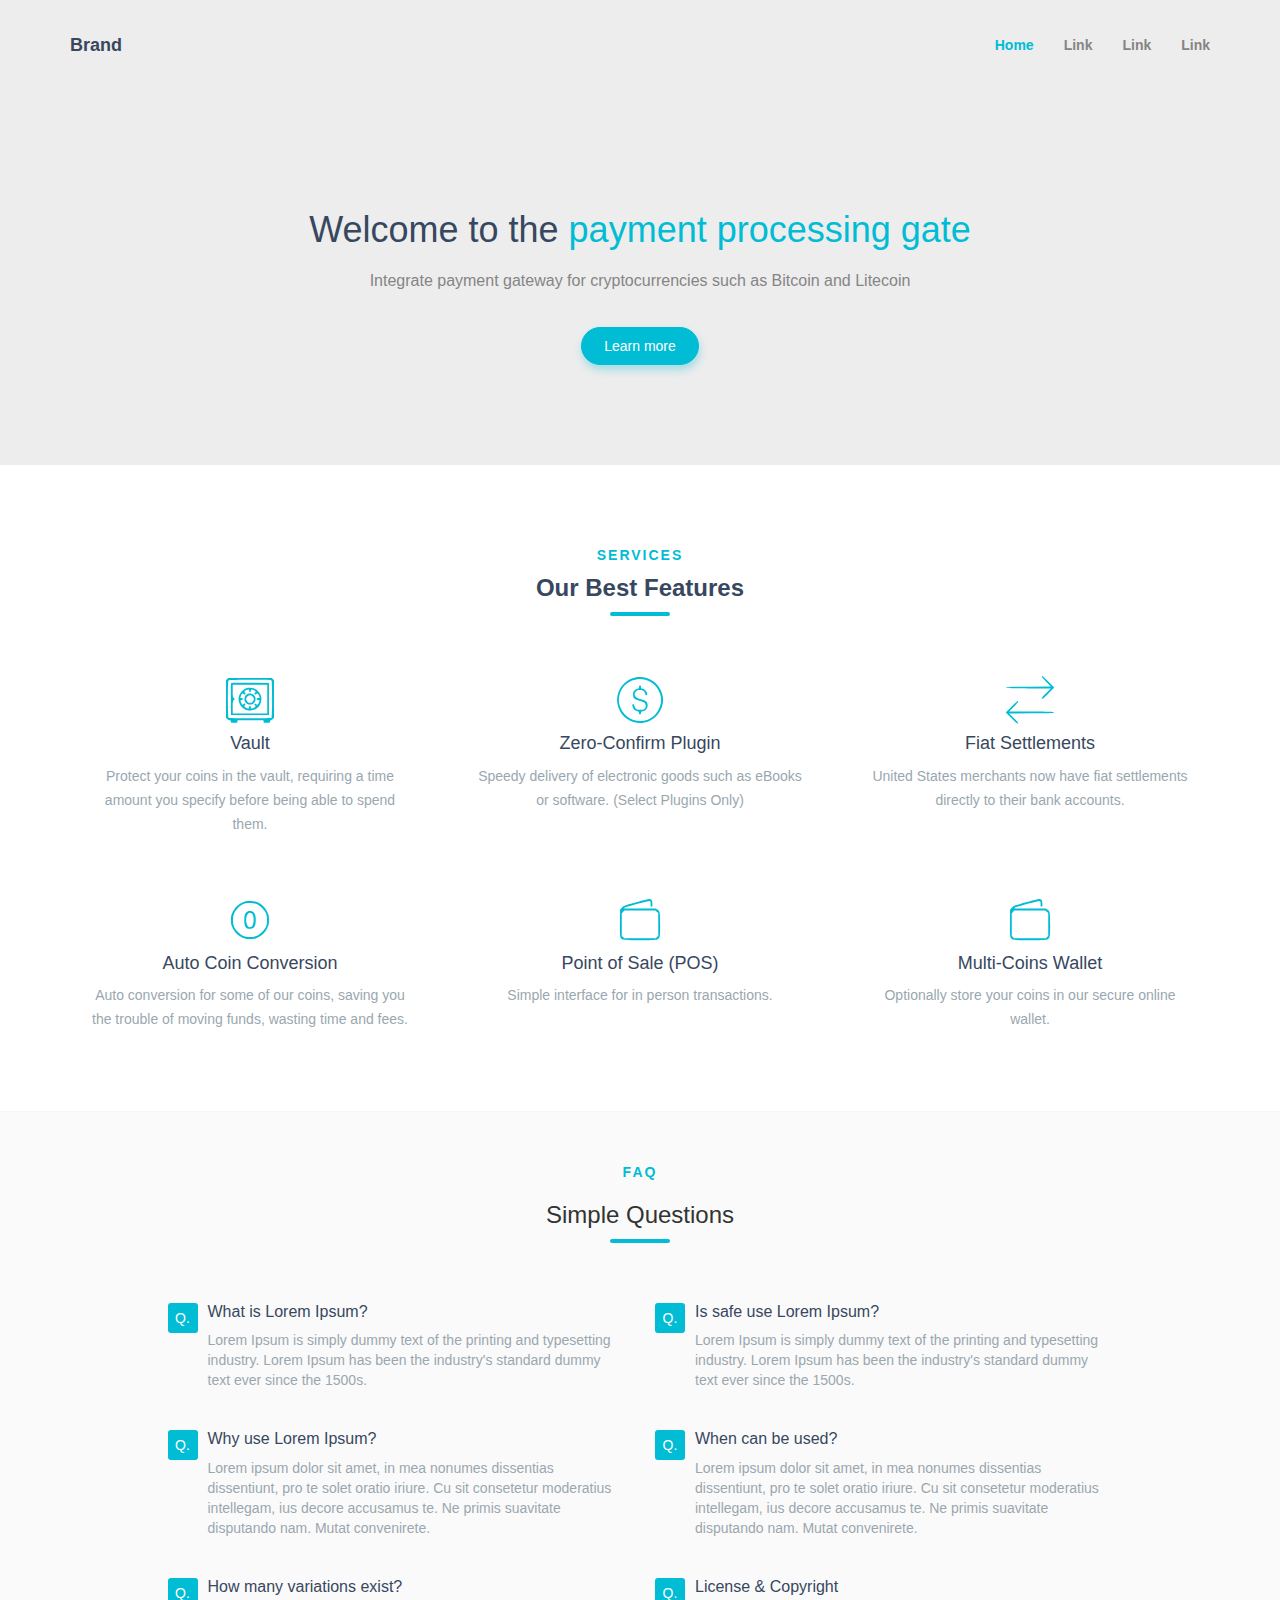
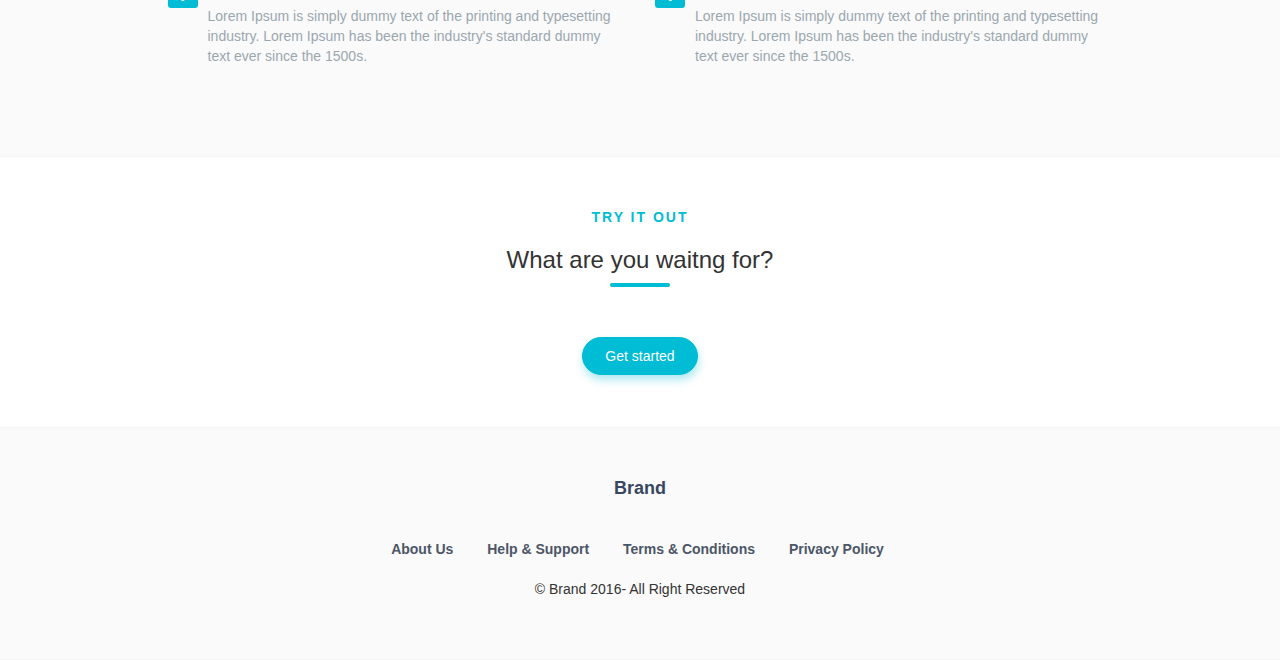
<file: index.html>
<!DOCTYPE html>
<html lang="en">
<head>
    <meta charset="utf-8">
    <meta http-equiv="X-UA-Compatible" content="IE=edge">
    <meta name="viewport" content="width=device-width, initial-scale=1">
    <title>Bootstrap 101 Template</title>
    <link href="css/bootstrap.min.css" rel="stylesheet">
    <link href="css/style.css" rel="stylesheet">
    <!--[if lt IE 9]>
    <script src="https://oss.maxcdn.com/html5shiv/3.7.2/html5shiv.min.js"></script>
    <script src="https://oss.maxcdn.com/respond/1.4.2/respond.min.js"></script>
    <![endif]-->
</head>
<body>
<nav class="navbar navbar-default navbar-fixed-top">
    <div class="container">
        <div class="navbar-header">
            <button type="button" class="navbar-toggle collapsed" data-toggle="collapse" data-target="#bs-example-navbar-collapse-1" aria-expanded="false">
                <span class="sr-only">Toggle navigation</span>
                <span class="icon-bar"></span>
                <span class="icon-bar"></span>
                <span class="icon-bar"></span>
            </button>
            <a class="navbar-brand" href="/processing">Brand</a>
        </div>
        <div class="collapse navbar-collapse" id="bs-example-navbar-collapse-1">
            <ul class="nav navbar-nav navbar-right">
                <li class="active"><a href="/processing">Home</a></li>
                <li><a href="#">Link</a></li>
                <li><a href="#">Link</a></li>
                <li><a href="#">Link</a></li>
            </ul>
        </div>
    </div>
</nav>
<div class="jumbotron" id="welcome">
    <div class="container">
        <h1>Welcome to the <span class="text-cyan">payment processing gate</span></h1>
        <p>Integrate payment gateway for cryptocurrencies such as Bitcoin and Litecoin</p>
        <a class="btn btn-primary btn-shadow btn-rounded" href="#" role="button" style="margin-top: 20px">Learn more</a>
    </div>
</div>

<section class="section" id="features">
    <div class="container">
        <div class="row">
            <div class="col-sm-12 text-center">
                <div class="title-box">
                    <p class="title-alt">Services</p>
                    <h3 class="title">Our Best Features</h3>
                    <div class="border"></div>
                </div>
            </div>
        </div> <!-- end row -->

        <div class="row text-center">
            <div class="col-sm-4">
                <div class="service-item">
                    <img src="img/56f501bb144965375095c8bc_Safe_100.svg" alt="img" width="48">
                    <div class="service-detail">
                        <h4>Vault</h4>
                        <p>Protect your coins in the vault, requiring a time amount you specify before being able to spend them.</p>
                    </div> <!-- /service-detail -->
                </div> <!-- /service-item -->
            </div> <!-- /col -->

            <div class="col-sm-4">
                <div class="service-item">
                    <img src="img/56f501cb7fad3d0328fde2b1_US_Dollar_100.svg" alt="img" width="48">
                    <div class="service-detail">
                        <h4>Zero-Confirm Plugin</h4>
                        <p>Speedy delivery of electronic goods such as eBooks or software. (Select Plugins Only) </p>
                    </div> <!-- /service-detail -->
                </div> <!-- /service-item -->
            </div> <!-- /col -->

            <div class="col-sm-4">
                <div class="service-item">
                    <img src="img/56f501d309aaef325092e43c_Data_in_Both_Directions_1.svg" alt="img" width="48">
                    <div class="service-detail">
                        <h4>Fiat Settlements</h4>
                        <p>United States merchants now have fiat settlements directly to their bank accounts.</p>
                    </div> <!-- /service-detail -->
                </div> <!-- /service-item -->
            </div> <!-- /col -->
        </div> <!--end row -->


        <div class="row text-center">
            <div class="col-sm-4">
                <div class="service-item">
                    <img src="img/56f501e8144965375095c8c3_Circled_0_100.svg" alt="img" width="48">
                    <div class="service-detail">
                        <h4>Auto Coin Conversion</h4>
                        <p>Auto conversion for some of our coins, saving you the trouble of moving funds, wasting time and fees.</p>
                    </div> <!-- /service-detail -->
                </div> <!-- /service-item -->
            </div> <!-- /col -->

            <div class="col-sm-4">
                <div class="service-item">
                    <img src="img/56f502d37fad3d0328fde3e4_Wallet_100.svg" alt="img" width="48">
                    <div class="service-detail">
                        <h4>Point of Sale (POS)</h4>
                        <p>Simple interface for in person transactions.</p>
                    </div> <!-- /service-detail -->
                </div> <!-- /service-item -->
            </div> <!-- /col -->

            <div class="col-sm-4">
                <div class="service-item">
                    <img src="img/56f5022a8c821b80677a2583_Keypad_96.svg" alt="img" width="48">
                    <div class="service-detail">
                        <h4>Multi-Coins Wallet</h4>
                        <p>Optionally store your coins in our secure online wallet.</p>
                    </div> <!-- /service-detail -->
                </div> <!-- /service-item -->
            </div> <!-- /col -->
        </div> <!--end row -->


    </div> <!-- end container -->
</section>
<section class="section colored" id="faq">
    <div class="container">

        <div class="row">
            <div class="col-sm-12 text-center">
                <div class="title-box">
                    <p class="title-alt">Faq</p>
                    <h3 style="visibility: visible; animation-delay: 0.1s; animation-name: fadeIn;" class="fadeIn animated wow animated" data-wow-delay=".1s">Simple Questions</h3>
                    <div class="border"></div>
                </div>
            </div>
        </div> <!-- end row -->

        <div class="row m-t-30">
            <div class="col-md-5 col-md-offset-1">
                <!-- Question/Answer -->
                <div class="question-q-box">Q.</div>
                <div style="visibility: visible; animation-delay: 0.1s; animation-name: fadeInLeft;" class="animated fadeInLeft wow animated" data-wow-delay=".1s">
                    <h4 class="question" data-wow-delay=".1s">What is Lorem Ipsum?</h4>
                    <p class="answer">Lorem Ipsum is simply dummy text of the printing and typesetting industry. Lorem Ipsum has been the industry's standard dummy text ever since the 1500s.</p>
                </div>

                <!-- Question/Answer -->
                <div class="question-q-box">Q.</div>
                <div style="visibility: visible; animation-delay: 0.3s; animation-name: fadeInLeft;" class="animated fadeInLeft wow animated" data-wow-delay=".3s">
                    <h4 class="question">Why use Lorem Ipsum?</h4>
                    <p class="answer">Lorem ipsum dolor sit amet, in mea nonumes dissentias dissentiunt, pro te solet oratio iriure. Cu sit consetetur moderatius intellegam, ius decore accusamus te. Ne primis suavitate disputando nam. Mutat convenirete.</p>
                </div>

                <!-- Question/Answer -->
                <div class="question-q-box">Q.</div>
                <div style="visibility: visible; animation-delay: 0.5s; animation-name: fadeInLeft;" class="animated fadeInLeft wow animated" data-wow-delay=".5s">
                    <h4 class="question">How many variations exist?</h4>
                    <p class="answer">Lorem Ipsum is simply dummy text of the printing and typesetting industry. Lorem Ipsum has been the industry's standard dummy text ever since the 1500s.</p>
                </div>

            </div>
            <!--/col-md-5 -->

            <div class="col-md-5">
                <!-- Question/Answer -->
                <div class="question-q-box">Q.</div>
                <div style="visibility: visible; animation-delay: 0.2s; animation-name: fadeInRight;" class="animated fadeInRight wow animated" data-wow-delay=".2s">
                    <h4 class="question">Is safe use Lorem Ipsum?</h4>
                    <p class="answer">Lorem Ipsum is simply dummy text of the printing and typesetting industry. Lorem Ipsum has been the industry's standard dummy text ever since the 1500s.</p>
                </div>

                <!-- Question/Answer -->
                <div class="question-q-box">Q.</div>
                <div style="visibility: visible; animation-delay: 0.4s; animation-name: fadeInRight;" class="animated fadeInRight wow animated" data-wow-delay=".4s">
                    <h4 class="question">When can be used?</h4>
                    <p class="answer">Lorem ipsum dolor sit amet, in mea nonumes dissentias dissentiunt, pro te solet oratio iriure. Cu sit consetetur moderatius intellegam, ius decore accusamus te. Ne primis suavitate disputando nam. Mutat convenirete.</p>
                </div>

                <!-- Question/Answer -->
                <div class="question-q-box">Q.</div>
                <div style="visibility: visible; animation-delay: 0.6s; animation-name: fadeInRight;" class="animated fadeInRight wow animated" data-wow-delay=".6s">
                    <h4 class="question">License &amp; Copyright</h4>
                    <p class="answer">Lorem Ipsum is simply dummy text of the printing and typesetting industry. Lorem Ipsum has been the industry's standard dummy text ever since the 1500s.</p>
                </div>

            </div>
            <!--/col-md-5-->
        </div>

    </div>
</section>
<section class="section" style="text-align: center">
    <div class="title-box">
        <p class="title-alt">Try it out</p>
        <h3>What are you waitng for?</h3>
        <div class="border"></div>
    </div>
<a class="btn btn-primary btn-shadow btn-rounded" href="payment.html" role="button" style="margin-top: 20px">Get started</a>
</section>
<div style="min-height: 235px;"></div>
<footer class="section colored">
    <div class="container">
        <p><a class="navbar-brand" href="/processing">Brand</a></p>
        <ul class="list-inline menu-list m-t-30">
            <li><a href=""> About Us</a></li>
            <li><a href=""> Help &amp; Support</a></li>
            <li><a href=""> Terms &amp; Conditions</a></li>
            <li><a href=""> Privacy Policy</a></li>
        </ul>
        <p> © Brand 2016- All Right Reserved</p>
    </div>
</footer>
<script src="https://ajax.googleapis.com/ajax/libs/jquery/1.11.3/jquery.min.js"></script>
<script src="js/bootstrap.min.js"></script>
<script>
    $(document).ready(function(){
        menu();
    });
    $(window).scroll(function(){
        menu();
    });
    function menu(){
        if ($(window).scrollTop()>30) {
            $(".navbar-fixed-top").css({"padding": "10px 0px"});
        }
        else {
            $(".navbar-fixed-top").css({"padding": "20px 0px"});
        }
    }
</script>
</body>
</html>
</file>
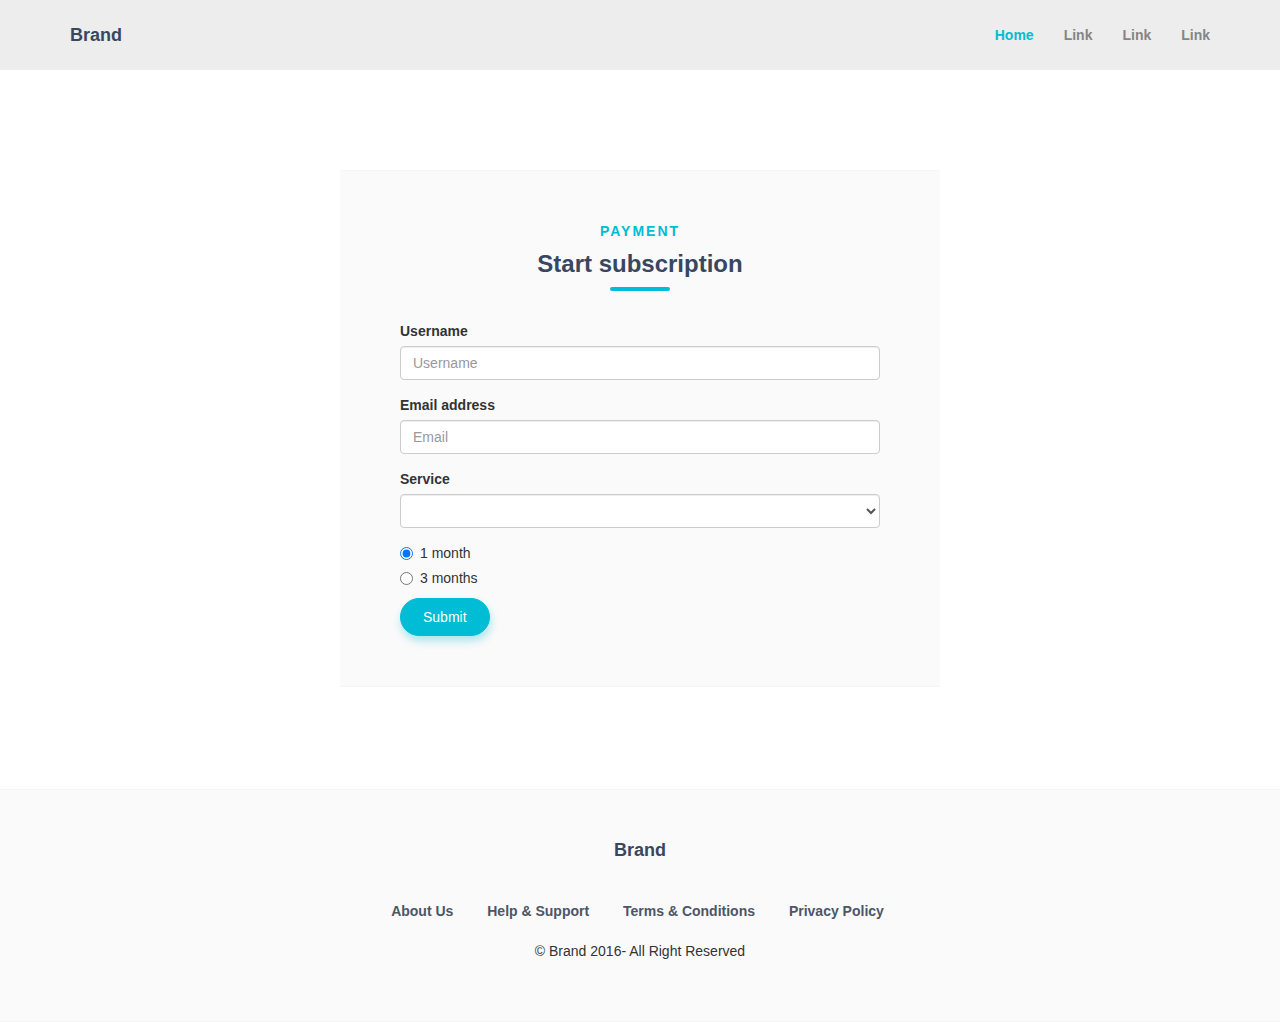
<file: payment.html>
<!DOCTYPE html>
<html lang="en">
<head>
    <meta charset="utf-8">
    <meta http-equiv="X-UA-Compatible" content="IE=edge">
    <meta name="viewport" content="width=device-width, initial-scale=1">
    <title>Bootstrap 101 Template</title>
    <link href="css/bootstrap.min.css" rel="stylesheet">
    <link href="css/style.css" rel="stylesheet">
    <!--[if lt IE 9]>
    <script src="https://oss.maxcdn.com/html5shiv/3.7.2/html5shiv.min.js"></script>
    <script src="https://oss.maxcdn.com/respond/1.4.2/respond.min.js"></script>
    <![endif]-->
</head>
<body style="padding-top: 70px">
<nav class="navbar navbar-default navbar-fixed-top" style="padding: 10px 0px">
    <div class="container">
        <div class="navbar-header">
            <button type="button" class="navbar-toggle collapsed" data-toggle="collapse" data-target="#bs-example-navbar-collapse-1" aria-expanded="false">
                <span class="sr-only">Toggle navigation</span>
                <span class="icon-bar"></span>
                <span class="icon-bar"></span>
                <span class="icon-bar"></span>
            </button>
            <a class="navbar-brand" href="/processing">Brand</a>
        </div>
        <div class="collapse navbar-collapse" id="bs-example-navbar-collapse-1">
            <ul class="nav navbar-nav navbar-right">
                <li class="active"><a href="/processing">Home</a></li>
                <li><a href="#">Link</a></li>
                <li><a href="#">Link</a></li>
                <li><a href="#">Link</a></li>
            </ul>
        </div>
    </div>
</nav>
<section>
    <div id="payment" class="section colored">
        <div class="title-box">
            <p class="title-alt">Payment</p>
            <h3 class="title">Start subscription</h3>
            <div class="border"></div>
        </div>
        <div id="payment_form">
        <div class="form-group">
            <label for="InputUsername">Username</label>
            <input type="text" class="form-control required" id="InputUsername" placeholder="Username">
        </div>
        <div class="form-group">
            <label for="InputEmail">Email address</label>
            <input type="email" class="form-control required" id="InputEmail" placeholder="Email">
        </div>
        <div class="form-group">
            <label for="InputService">Service</label>
            <select class="form-control" id="InputService">
            </select>
        </div>
        <div class="radio">
            <label>
                <input type="radio" name="period" value="1" checked>
                1 month
            </label>
        </div>
        <div class="radio">
            <label>
                <input type="radio" name="period" value="3">
                3 months
            </label>
        </div>
        <a href="javascript:pay();" class="btn btn-primary btn-rounded btn-shadow">Submit</a>
        </div>
    </div>
</section>
<div style="min-height: 235px;"></div>
<footer class="section colored">
    <div class="container">
        <p><a class="navbar-brand" href="/processing">Brand</a></p>
        <ul class="list-inline menu-list m-t-30">
            <li><a href=""> About Us</a></li>
            <li><a href=""> Help &amp; Support</a></li>
            <li><a href=""> Terms &amp; Conditions</a></li>
            <li><a href=""> Privacy Policy</a></li>
        </ul>
        <p> © Brand 2016- All Right Reserved</p>
    </div>
</footer>
<script src="https://ajax.googleapis.com/ajax/libs/jquery/1.11.3/jquery.min.js"></script>
<script src="js/bootstrap.min.js"></script>
<script>
    $(document).ready(function(){
        get_services();
    });
    function get_services(){
        $.ajax({
            'url': "functions.php?get_services",
            'dataType': "json",
            'success': function(data) {
                if (data['error']=='yes') alert(data['message']);
                else{
                    var options;
                    for(i = 0; i < data.length; i++){
                        options += '<option value="' + data[i]['id'] + '">'+data[i]['service']+'</option>';
                    }
                    $('#InputService').html(options);
                }
            }
        });
    }
    function pay(){
        $.ajax({
            'url': "functions.php?create_subscription&username=" + $('#InputUsername').val() + '&email=' + $('#InputEmail').val() + '&service=' + $('#InputService').val() + '&period=' + $("input:radio[name ='period']:checked").val(),
            'dataType': "json",
            'success': function(data) {
                if (data['error']=='yes') alert(data['message']);
                check_payment(data['data'].address, data['data'].price, data['data'].id);
                var qrcode = '<img style="margin: 10px 0px 20px 0px" src="https://chart.googleapis.com/chart?chs=225x225&chld=L|2&cht=qr&chl=bitcoin:'+ data['data'].address +'?amount=.'+ data['data'].price +'%26label=User: '+ $('#InputUsername').val() +'%26message=Service: '+ $('#InputService').val() +'">'
                var progress = '<div class="progress"><div class="progress-bar progress-bar-info progress-bar-striped active" id="time_left" role="progressbar" aria-valuenow="900" aria-valuemin="0" aria-valuemax="900" style="width: 100%"></div></div><div class="time_left">15 minut</div>';
                $('#payment_form').css("text-align","center").html('<h5>Please send <span class="text-blue">' + data['data'].price + ' BTC</span> to this address: <code>' + data['data'].address + '</code></h5>' + qrcode + progress);
            }
        });
    }
    var interVal;
    function time_left(){
        var s = $('#time_left').attr('aria-valuenow') - 1;
        if(s>0){
            $('#time_left').attr('aria-valuenow', s);
            $('#time_left').css('width', s/9 + '%');
            var m = Math.floor(s/60)
            s -= m*60;
            $('.time_left').html(m + ' minutes ' + s + ' seconds');
        }
        else{
            clearInterval(interVal);
        }
    }
    function check_payment(address, amount, id){
        interVal = setInterval(function() {
            $.ajax({
                'url': "functions.php?check_payment&address="+address+"&amount="+amount+"&id="+id,
                'dataType': "json",
                'success': function(data) {
                    if (data['error']=='no') {
                        clearInterval(interVal);
                        $('#payment_form').html('<h1><span class="glyphicon glyphicon-ok"></span></h1><h5>We recieved your payment</h5><a href="#">Back</a>');
                    }
                    else alert(data['message']);
                }
            });
            time_left();
        }, 1000);
    }
</script>
</body>
</html>
</file>
<file: css/style.css>
body{
    position: relative;
    height: 100%;
}
h1, h2 h3, h4, h5, h6{
    color: #374760;
}
.title-box{
    text-align: center;
}
.title-box .border {
    height: 4px;
    width: 60px;
    border-radius: 5px;
    margin: 0px auto 30px auto;
}
.title-box .title-alt {
    text-transform: uppercase;
    margin-bottom: 0px;
    font-weight: 500;
    letter-spacing: 2px;
    color: #00bcd4;
    font-weight: 600;
}
.title-box .title{
    margin-top: 10px;
    font-weight: 600;
    color: #374760;
}
a:focus, a:hover {
    color: #00bcd4;
    text-decoration: underline;
}
.jumbotron{
    background-color: #ededed;
}
.jumbotron .h1, .jumbotron h1{
    color: #374760;
    font-size: 36px;
    margin-bottom: 20px;
}
.jumbotron p {
    font-size: 16px;
    font-weight: 200;
    color: #858585;
}
.navbar-default {
    background-color: #ededed;
    border: none;
    padding: 20px 0px;
    border-radius: 0px;
    -webkit-transition: all 0.5s ease-in-out;
    -moz-transition: all 0.5s ease-in-out;
    -o-transition: all 0.5s ease-in-out;
    transition: all 0.5s ease-in-out 0s;
}
.navbar-default .navbar-nav > li > a {
    font-weight: 600;
    color: #858585;
}
.navbar-default .navbar-nav > li > a:focus, .navbar-default .navbar-nav > li > a:hover {
    color: #00bcd4;
    background-color: transparent;
}
.navbar-default .navbar-nav > .active > a, .navbar-default .navbar-nav > .active > a:focus, .navbar-default .navbar-nav > .active > a:hover {
    color: #00bcd4;
    background-color: transparent;
}
.navbar-default .navbar-brand, .navbar-default .navbar-brand:focus, .navbar-default .navbar-brand:hover {
    font-weight: 600;
    color: #374760;
    background-color: transparent;
}
.menu-list li a {
    color: #4c5667;
    display: inline-block;
    font-weight: 500;
    margin: 10px;
    font-weight: 600;
}
.menu-list li a:hover, .menu-list li a:focus{
    color: #00bcd4;
    text-decoration: none;
}
#welcome{
    text-align: center;
    padding: 190px 0px 100px 0px;
}
.text-cyan{
    color: #00bcd4;
}
.text-blue{
    color: #4c5667;
}
.btn {
    border-radius: 2px;
    padding: 8px 16px;
    outline: none;
}
.btn-rounded {
    border-radius: 2em;
    padding: 8px 22px;
}
.btn-primary {
    border: 1px solid #00bcd4;
}
.title-box .border, .btn-primary{
    background-color: #00bcd4;
}
.btn-primary:hover, .btn-primary:focus, .btn-primary:active, .btn-primary.active, .btn-primary.focus, .btn-primary:active, .btn-primary:focus, .btn-primary:hover, .open > .dropdown-toggle.btn-primary, .btn-primary.active.focus, .btn-primary.active:focus, .btn-primary.active:hover, .btn-primary.focus:active, .btn-primary:active:focus, .btn-primary:active:hover, .open > .dropdown-toggle.btn-primary.focus, .open > .dropdown-toggle.btn-primary:focus, .open > .dropdown-toggle.btn-primary:hover {
    background-color: #06B0C5;
    border: 1px solid #06B0C5;
}
.btn-shadow.btn-primary {
    box-shadow: 1px 5px 9px rgba(0, 188, 212, 0.32);
}
.section{
    padding: 50px 0px;
}
.section.colored {
    background-color: #fafafa;
    border-bottom: 1px solid #f5f5f5;
    border-top: 1px solid #f5f5f5;
}
.service-item {
    margin-top: 30px;
    margin-bottom: 30px;
}
.service-item .service-detail p {
    color: #9aa7af;
    line-height: 24px;
    width: 90%;
    margin: 10px auto;
}
footer {
    padding-top: 60px;
    padding-bottom: 60px;
    text-align: center;
    position: absolute;
    bottom: 0px;
    width: 100%;
}
footer .navbar-brand{
    float: none;
    font-weight: 600;
    color: #374760;
}
footer .navbar-brand:hover, footer .navbar-brand:focus{
    color: #00bcd4;
}
.question-q-box {
    height: 30px;
    width: 30px;
    font-family: 'Montserrat', sans-serif;
    color: #ffffff;
    text-align: center;
    border-radius: 3px;
    float: left;
    line-height: 30px;
    background-color: #00bcd4;
}
.question {
    margin-top: 0px;
    margin-left: 40px;
    font-weight: 400;
    font-size: 16px;
}
.answer {
    margin-left: 40px;
    color: #9aa7af;
    margin-bottom: 40px;
}
.m-t-30 {
    margin-top: 30px;
}
#payment{
    width: 600px;
    margin: 100px auto;
    padding: 50px 60px;
}
.form-control:focus {
    border-color: #00bcd4;
    outline: 0;
    -webkit-box-shadow: inset 0 1px 1px rgba(0, 188, 212, 0.32),0 0 8px rgba(0, 188, 212, 0.32);
    box-shadow: inset 0 1px 1px rgba(0, 188, 212, 0.32),0 0 8px rgba(0, 188, 212, 0.32);
}
code{
    color: #00bcd4;
}
</file>
